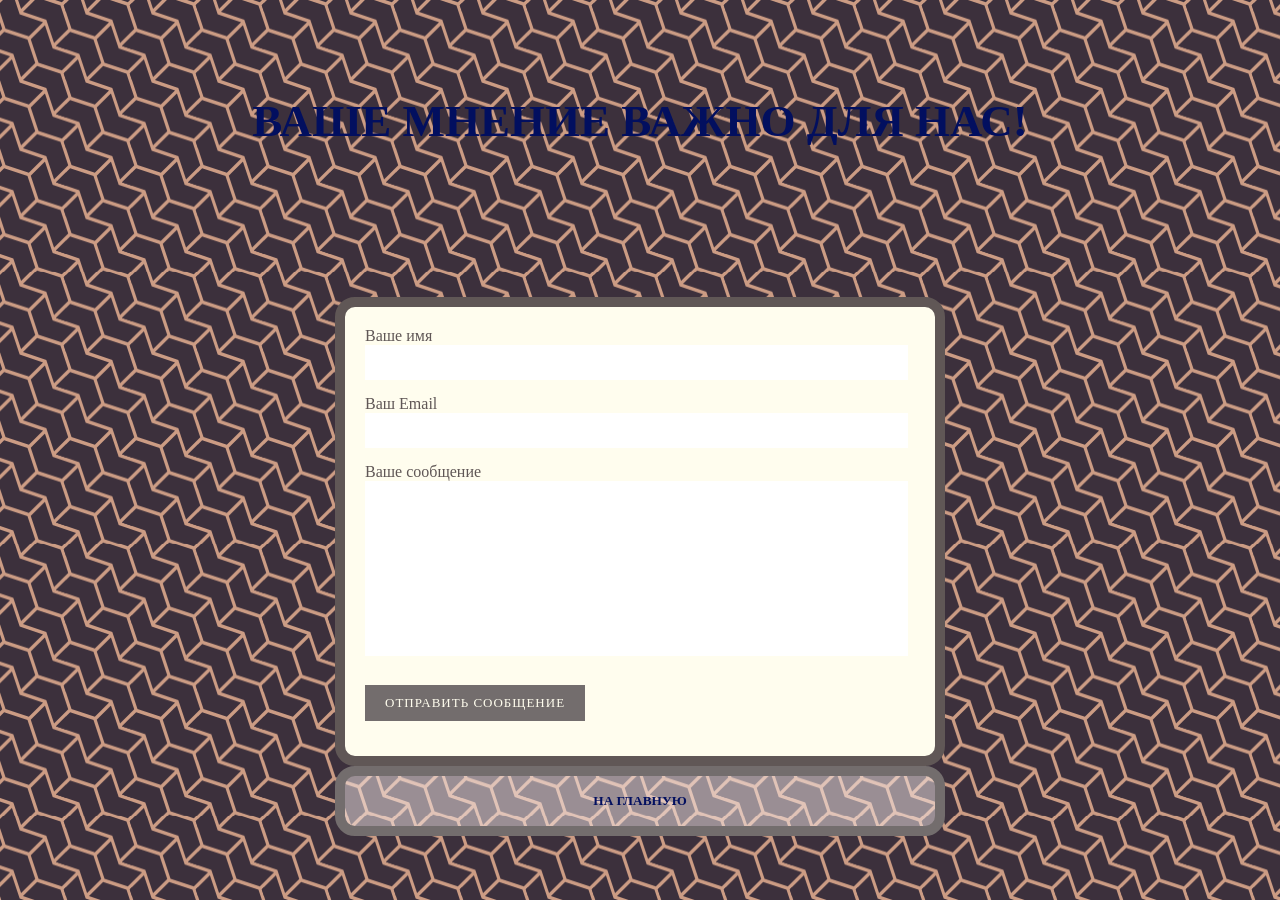
<file: form.html>
<!DOCTYPE html>
<html>
  <head>
    <meta charset="utf-8">
	<title>Укладка тротуарной плитки в Гродно</title>
    <link rel="stylesheet" type="text/css" href="styleform.css" />
  </head>
	<body>
	<div class="content">	
	<h2>ВАШЕ МНЕНИЕ ВАЖНО ДЛЯ НАС!</h2>
	</div>
<form action="" class="postcard">
<div class="form-row">
<label for="name">Ваше имя</label><input type="text" id="name" required>
</div>
<div class="form-row">
<label for="email">Ваш Email</label><input type="email" id="email" required>
</div>
<div class="form-row">
<label for="message">Ваше сообщение</label><textarea rows="5" id="message" required></textarea>
</div>
<div class="form-row">
<input type="submit" value="Отправить сообщение">
</div>
</form>
			<footer>
			<form action="index.html" target="_blank">
			<button>НА ГЛАВНУЮ</button>
			</form>
			</footer>
</body>	
</head>
</html>
</file>
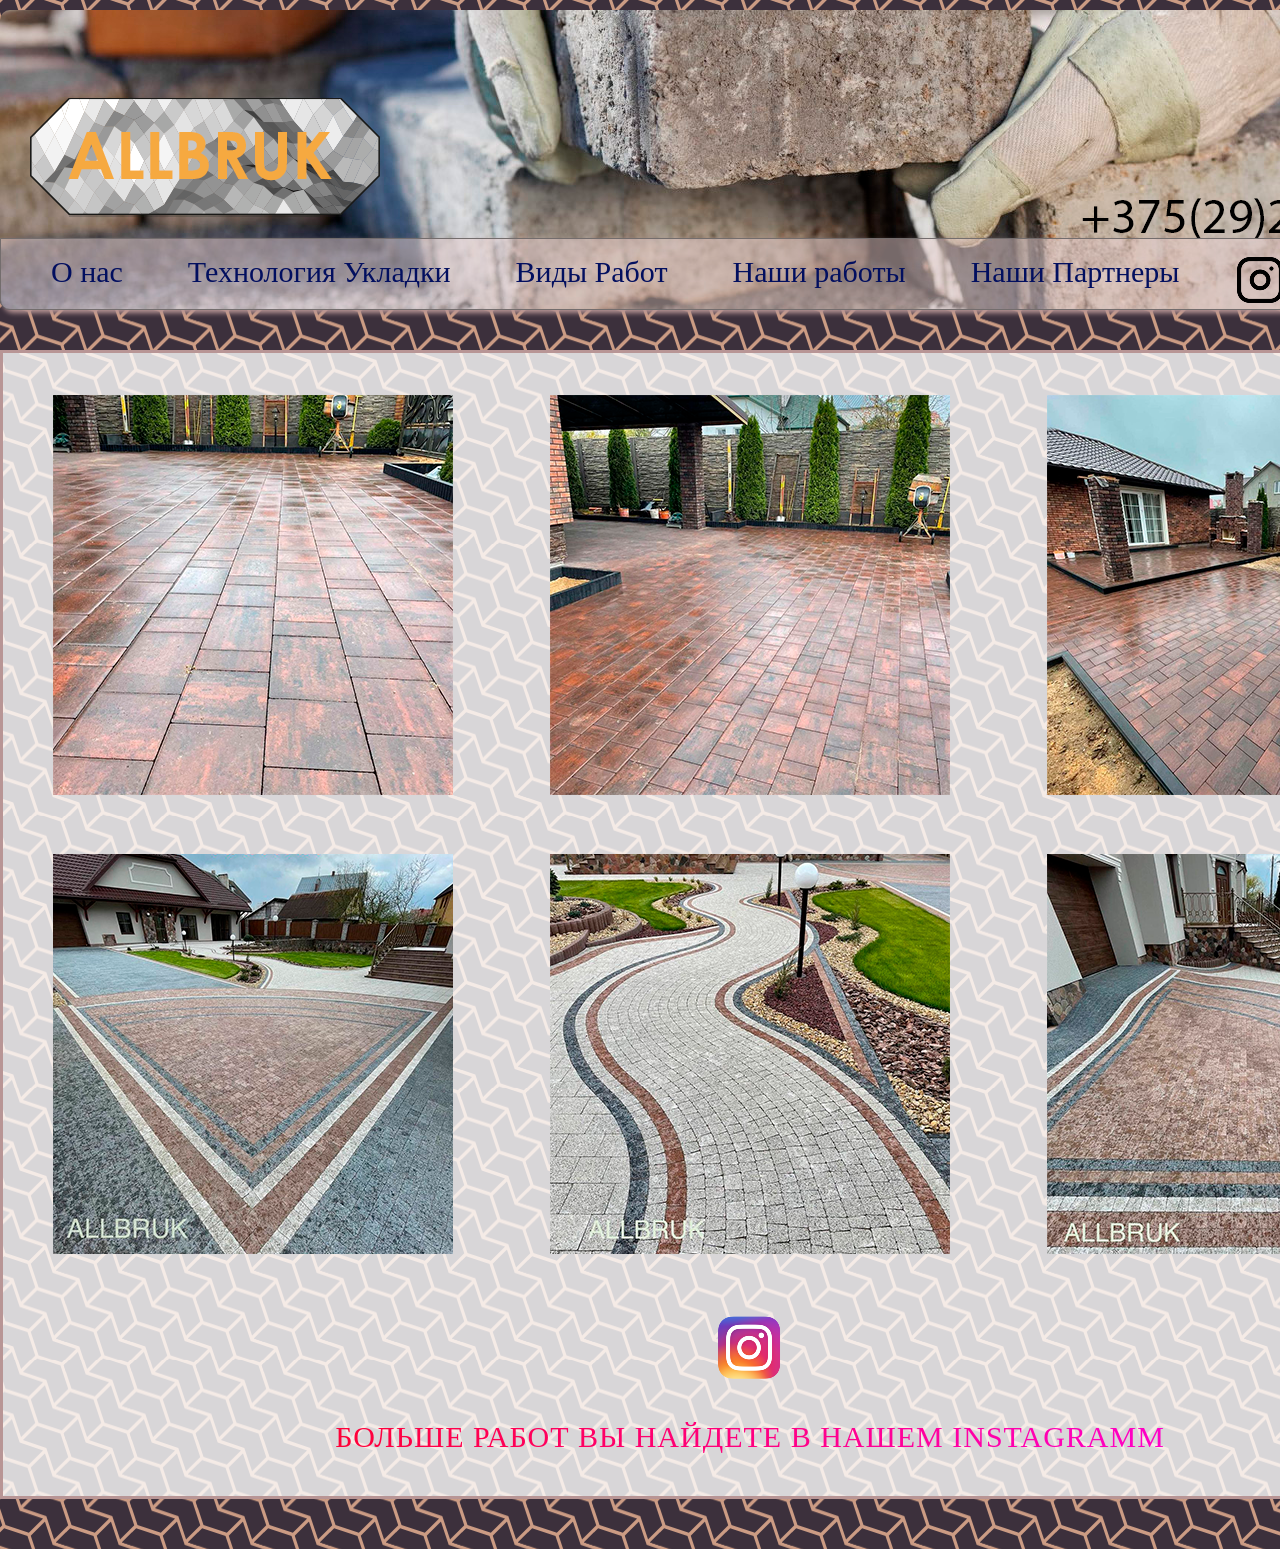
<file: guarantee.html>
<!DOCTYPE html>
<html>
  <head>
<meta charset="utf-8">
	<title>Укладка тротуарной плитки в Гродно</title>
    <link rel="stylesheet" type="text/css" href="style.css" />
  </head>
	<body>
		<div class="wrapper">
			<div class="header">
				<div class="menu">
		         <ul>
                 <li><a href="index.html">О нас</a></li>
                 <li><a href="technology.html">Технология Укладки</a></li>
	             <li><a href="kinds.html">Виды Работ</a></li>	
				 <li><a href="guarantee">Наши работы</a></li>
				 <li><a href="partner.html">Наши Партнеры</a></li>
				 <a href="https://www.instagram.com/plitka_grodno_allbruk/"><img src="pictures/instagramm.png"></a>
	             </ul>
				</div>
				</div>
				<div class="content">
					<div style="height:350px"></div>
					 <table>
						<tbody>
							<tr>
							  <td><img src="pictures/бразец1.png"></td>
							  <td><img src="pictures/образец2.png"></td>
							  <td><img src="pictures/образец3.png"></td>
							</tr> 
							<tr>
							  <td><img src="pictures/образец4.png"></td>
							  <td><img src="pictures/образец5.png"></td>
							  <td><img src="pictures/образец6.png"></td>
							</tr>
							<tr> 
							  <td colspan="3"><a href="https://www.instagram.com/plitka_grodno_allbruk/"><img src="pictures/instagramm1.png"><br><p class="gradient-text">БОЛЬШЕ РАБОТ ВЫ НАЙДЕТЕ В НАШЕМ Instagramm</p></a></td>
							</tr> 
						<tbody>
					</table>
				</div>
		</div>		
	</body>	
</head>
</html>
</file>
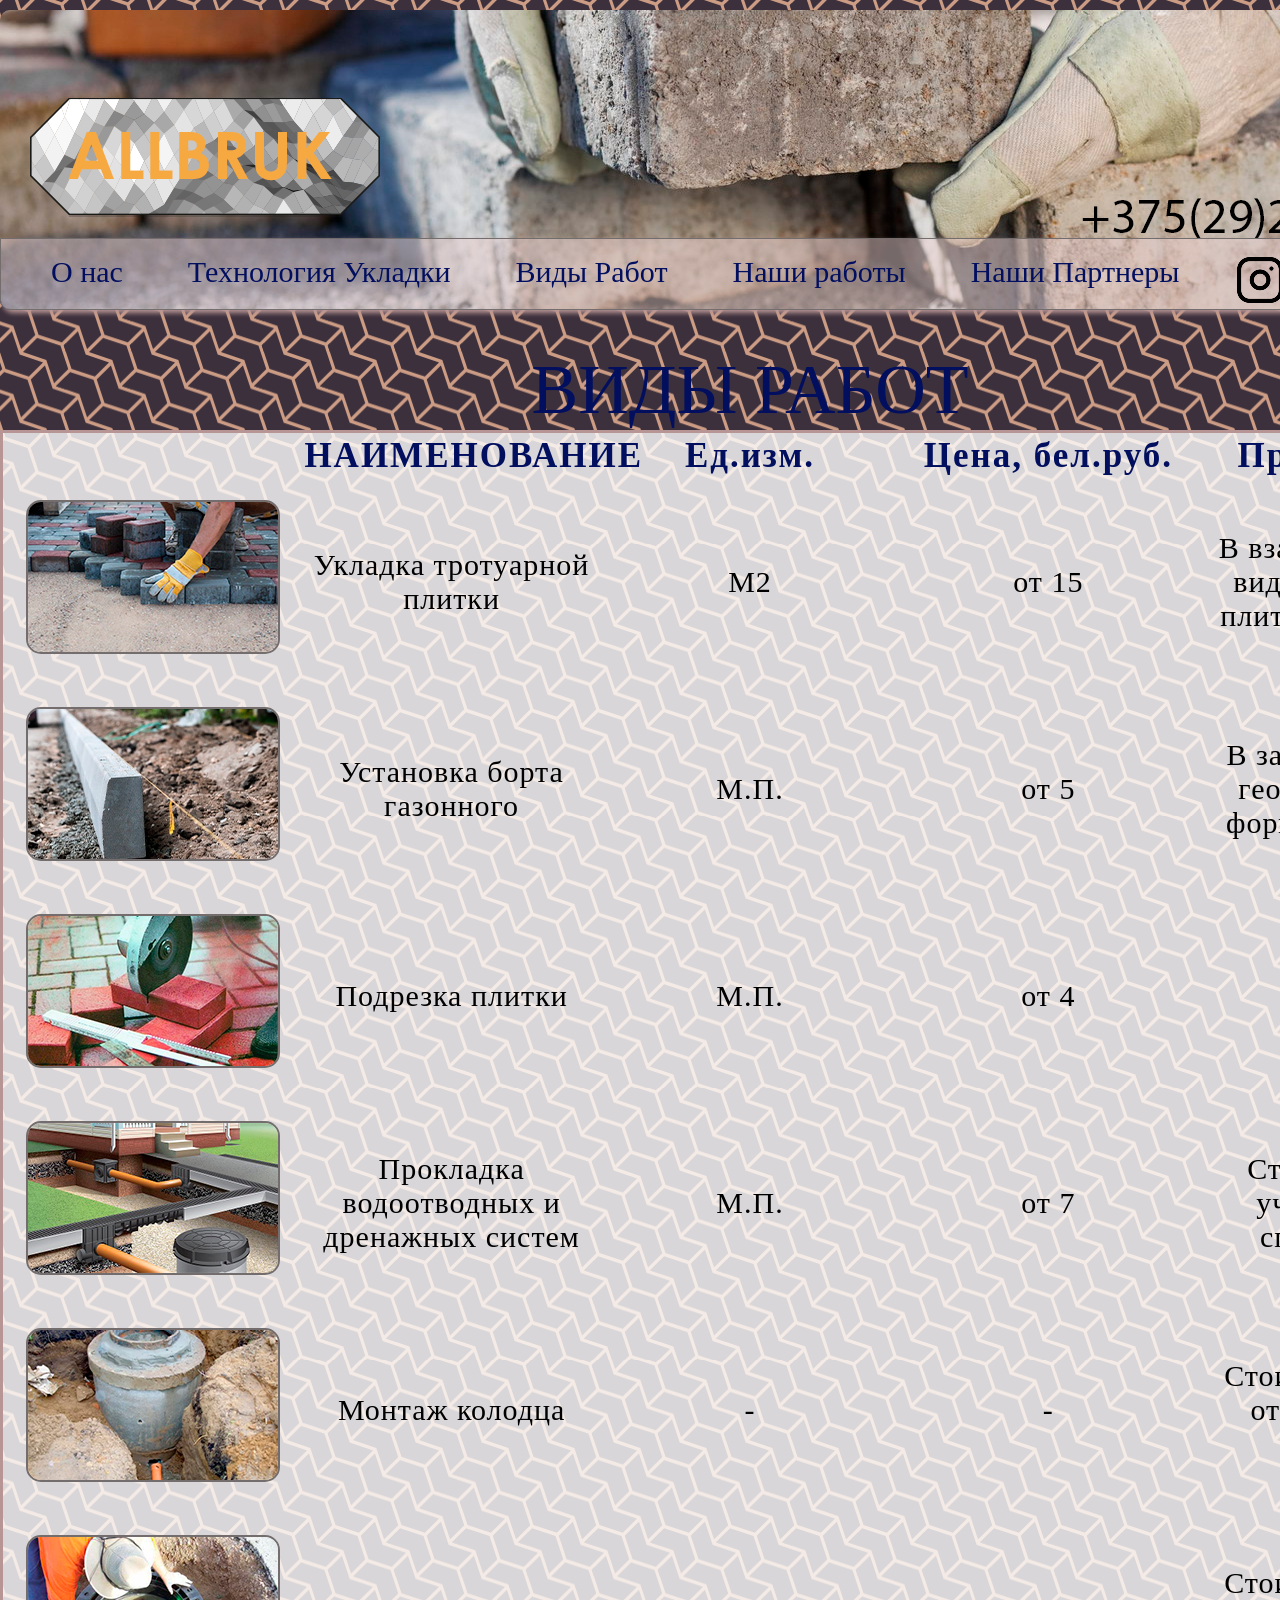
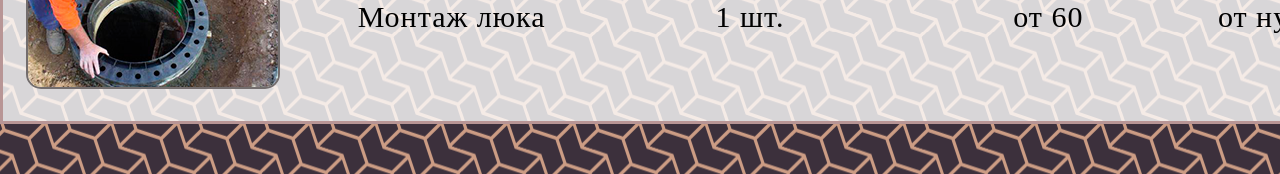
<file: kinds.html>
<!DOCTYPE html>
<html>
  <head>
    <meta charset="utf-8">
	<title>Укладка тротуарной плитки в Гродно</title>
    <link rel="stylesheet" type="text/css" href="style.css" />
  </head>
	<body>
	<div class="wrapper">
			<div class="header">
				<div class="menu">
		         <ul>
                 <li><a href="index.html">О нас</a></li>
                 <li><a href="technology.html">Технология Укладки</a></li>
	             <li><a href="kinds.html">Виды Работ</a></li>	
				 <li><a href="guarantee.html">Наши работы</a></li>
				 <li><a href="partner.html">Наши Партнеры</a></li>
				 <a href="https://www.instagram.com/plitka_grodno_allbruk/"><img src="pictures/instagramm.png"></a>				 
	             </ul>
				</div>
				</div>
				<div class="content">
		   <div style="height:350px"></div>
		        <table>
      <caption>ВИДЫ РАБОТ</caption>
      <thead>
        <tr>
          <th></th>
          <th>НАИМЕНОВАНИЕ</th>
          <th>Ед.изм.</th>
          <th>Цена, бел.руб.</th>
		  <th>Примечание</th>
        </tr>
      </thead>
      <tbody>
        <tr>
          <th><img src="pictures/укладка.png"></th>
          <td>Укладка тротуарной плитки</td>
          <td>M2</td>
          <td>от 15</td>
		  <td>В взависимости от вида тротуарной плитки, раскладки</td>
        </tr>
		<tr>
          <th><img src="pictures/бордюр.png"></th>
          <td>Установка борта газонного</td>
          <td>M.П.</td>
          <td>от 5</td>
		  <td>В зависимости от геометрической формы установки</td>
        </tr>
		<tr>
          <th><img src="pictures/подрезка.png"></th>
          <td>Подрезка плитки</td>
          <td>M.П.</td>
          <td>от 4</td>
		  <td></td>
        </tr>
		<tr>
          <th><img src="pictures/водоотвод.png"></th>
          <td>Прокладка водоотводных и дренажных систем</td>
          <td>M.П.</td>
          <td>от 7</td>
		  <td>Стоимость без учета работы спецтехники</td>
        </tr>
		<tr>
          <th><img src="pictures/колодец.png"></th>
          <td>Монтаж колодца</td>
          <td> - </td>
          <td> - </td>
		  <td>Стоимоть зависит от количесива колец</td>
        </tr>
		<tr>
          <th><img src="pictures/монтажлюка.png"></th>
          <td>Монтаж люка</td>
          <td> 1 шт. </td>
          <td> от 60 </td>
		  <td>Стоимоть зависит от нужного уровня монтажа</td>
        </tr>
		   </div>
</div>	
	
	</body>	
</head>
</html>
</file>
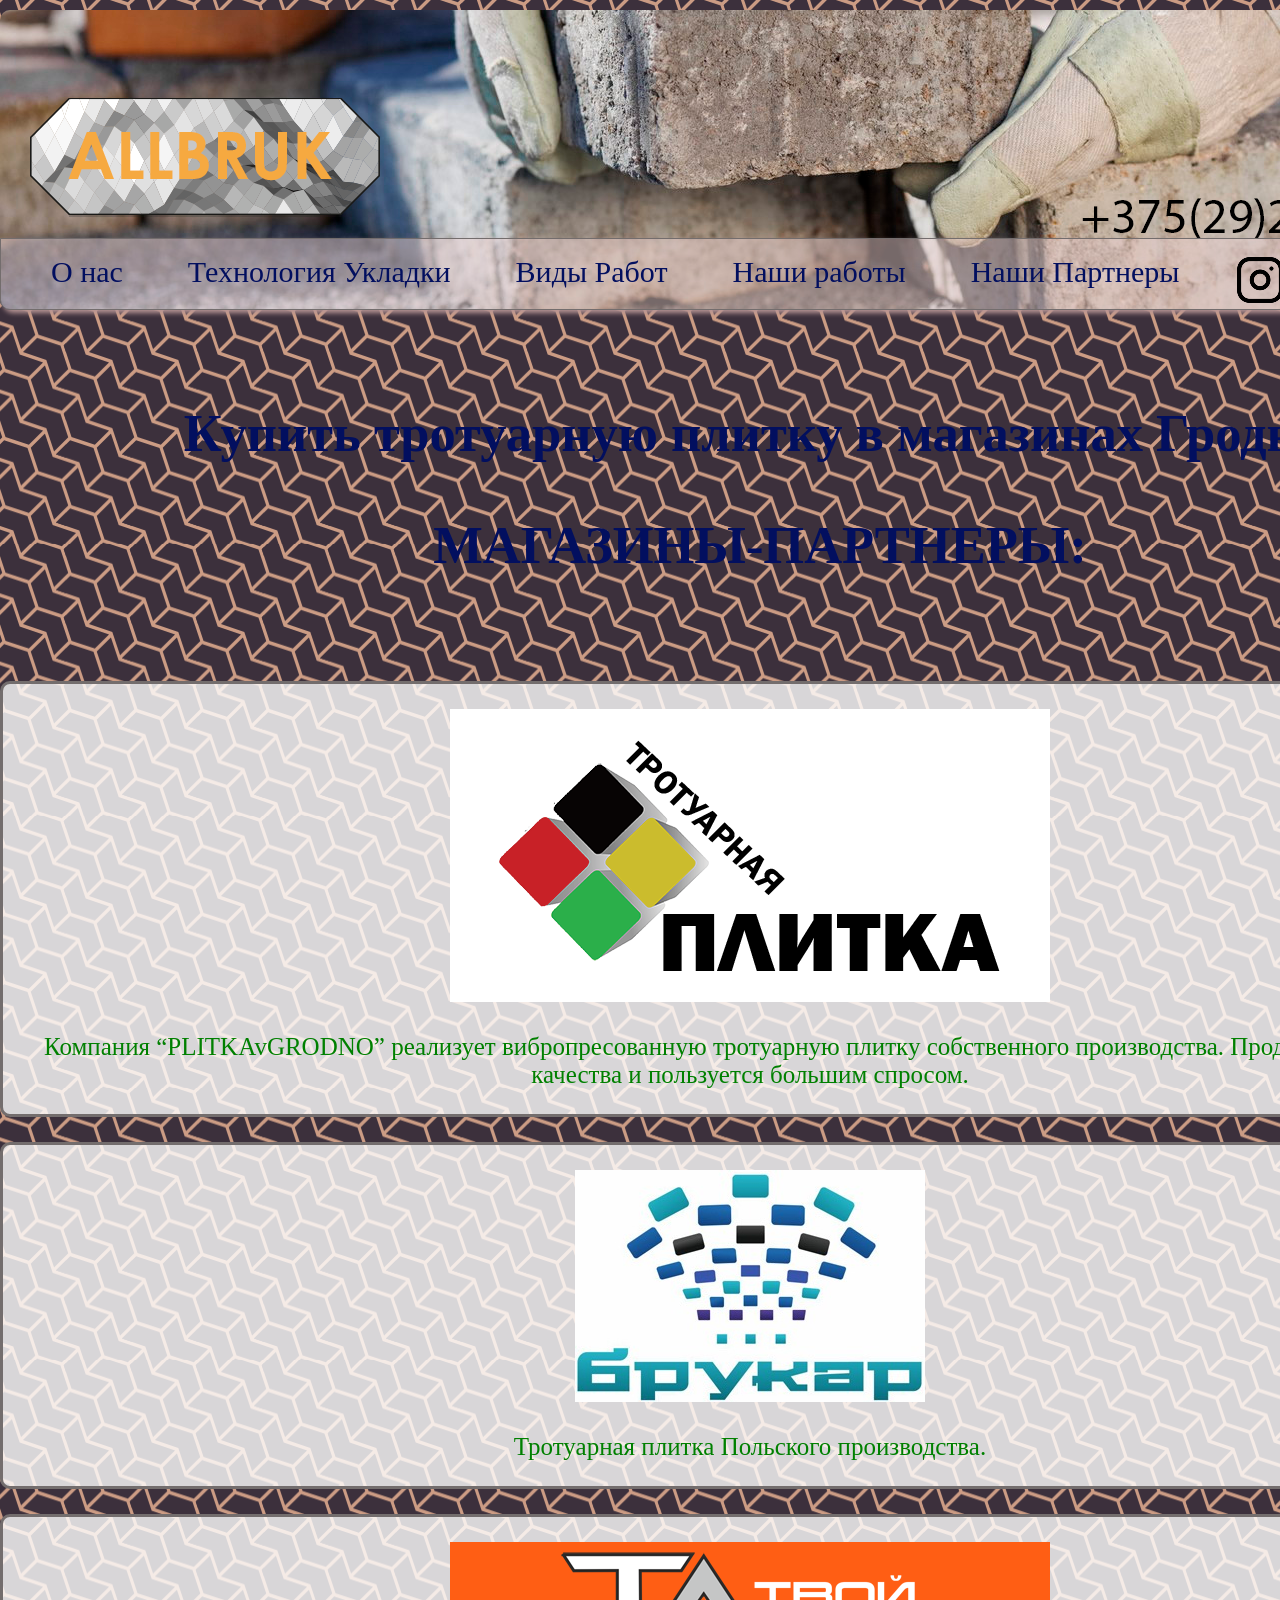
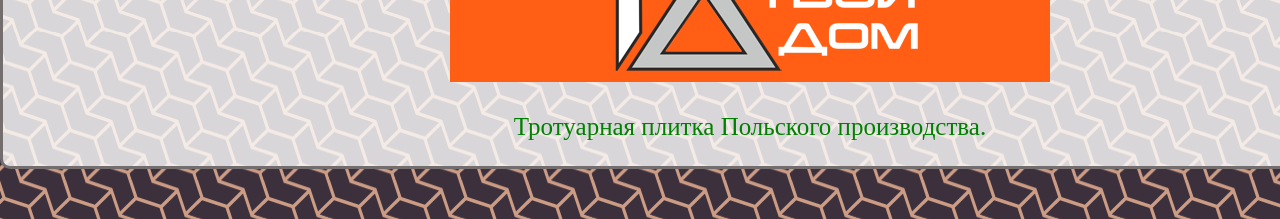
<file: partner.html>
<!DOCTYPE html>
<html>
  <head>
    <meta charset="utf-8">
	<title>Укладка тротуарной плитки в Гродно</title>
    <link rel="stylesheet" type="text/css" href="style.css" />
  </head>
	<body>
		<div class="wrapper">
			<div class="header">
				<div class="menu">
		         <ul>
                 <li><a href="index.html">О нас</a></li>
                 <li><a href="technology.html">Технология Укладки</a></li>
	             <li><a href="kinds.html">Виды Работ</a></li>	
				 <li><a href="guarantee.html">Наши работы</a></li>
				 <li><a href="partner.html">Наши Партнеры</a></li>
				 <a href="https://www.instagram.com/plitka_grodno_allbruk/"><img src="pictures/instagramm.png"></a>
	             </ul>
				</div>
				</div>
				<div class="content">
		   <div style="height:350px"></div>
		   <div class="magazins"><h2><p>Купить тротуарную плитку в магазинах Гродно.<br></p>
		       <p>МАГАЗИНЫ-ПАРТНЕРЫ:</p></h2></div>
		   <div class="partner" >
		   <a href="https://www.plitkavgrodno.by/">
		   <p><img src="pictures/logoostrovok.png"></p>
		   <p>Компания “PLITKAvGRODNO” реализует вибропресованную тротуарную плитку собственного производства. Продукция хорошего качества и пользуется большим спросом.</a></p>
		   </div>
		   <div class="partner" >
		   <a href="https://www.brukar.by/">
		   <p><img src="pictures/logobrukar.jpg"></p>
		   <p>Тротуарная плитка Польского производства.</a></p>
		   </div>
		   <div class="partner" >
		   <a href="http://tdgrodno.by/product-category/trotuarnaya_plitka/">
		   <p><img src="pictures/logovojdom.png"></p>
		   <p>Тротуарная плитка Польского производства.</a></p>
		   </div>
		   </div>	
		</div>
	</body>	
</head>
</html>
</file>
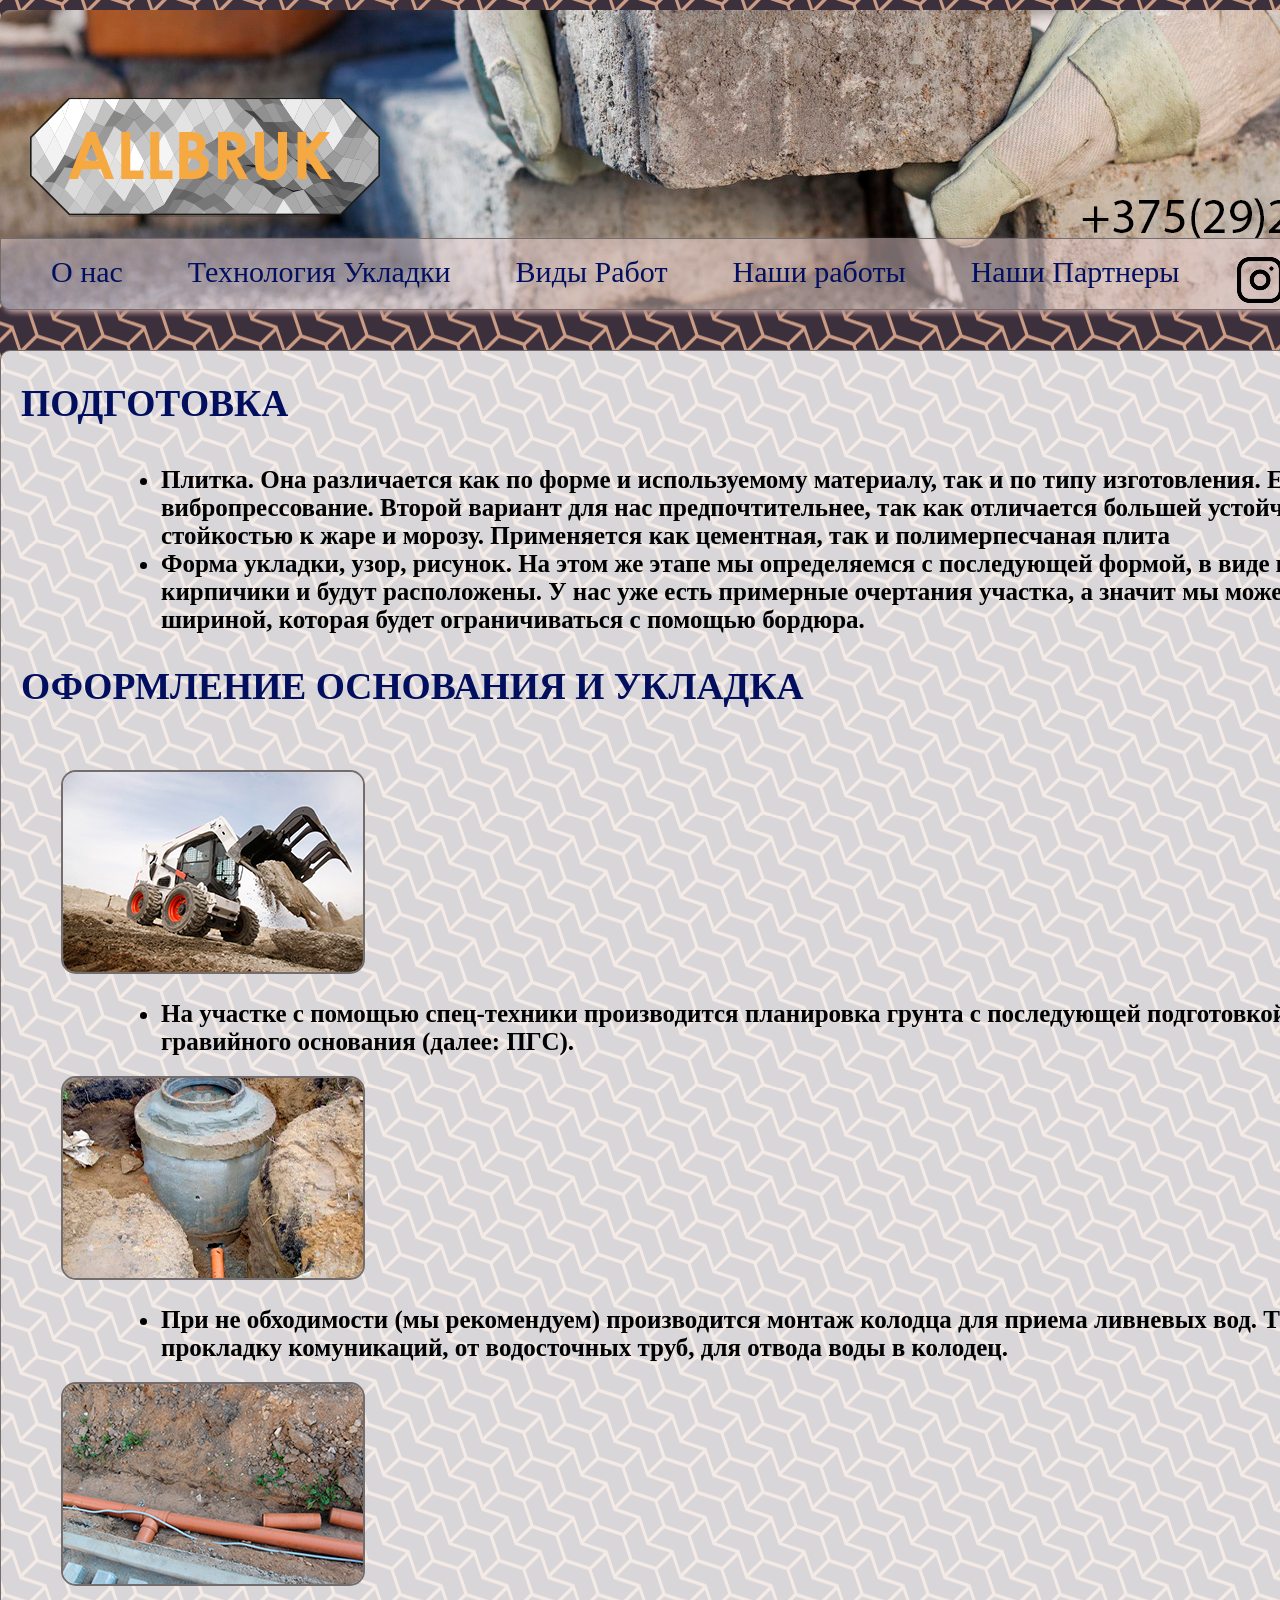
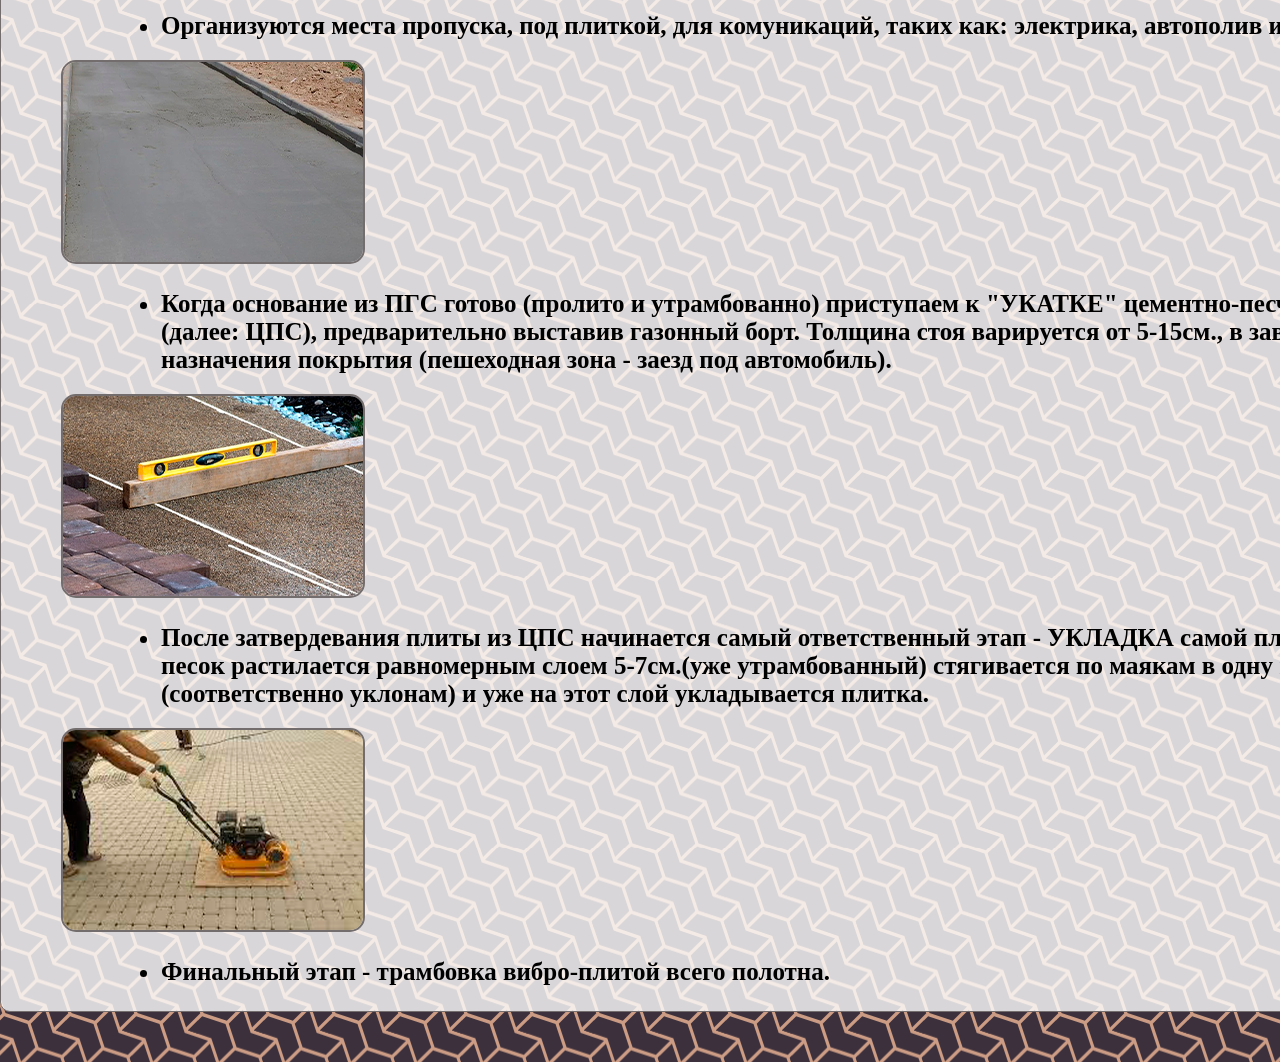
<file: technology.html>
<!DOCTYPE html>
<html>
  <head>
    <meta charset="utf-8">
	<title>Укладка тротуарной плитки в Гродно</title>
    <link rel="stylesheet" type="text/css" href="style.css" />
  </head>
	<body>
	<div class="wrapper">
			<div class="header">
				<div class="menu">
		         <ul>
                 <li><a href="index.html">О нас</a></li>
                 <li><a href="technology.html">Технология Укладки</a></li>
	             <li><a href="kinds.html">Виды Работ</a></li>	
				 <li><a href="guarantee.html">Наши работы</a></li>
				 <li><a href="partner.html">Наши Партнеры</a></li>
				 <a href="https://www.instagram.com/plitka_grodno_allbruk/"><img src="pictures/instagramm.png"></a>
	             </ul>
				</div>
				</div>
				
		   <div style="height:350px"></div>
		   <div class="technology">
		      <h2>ПОДГОТОВКА</h2>
				<ul>
				<li><b>Плитка. Она различается как по форме и используемому материалу, так и по типу изготовления. Есть вибролитье и вибропрессование. Второй вариант для нас предпочтительнее, так как отличается большей устойчивостью, стойкостью к жаре и морозу. Применяется как цементная, так и полимерпесчаная плита</b></li>
				<li><b>Форма укладки, узор, рисунок. На этом же этапе мы определяемся с последующей формой, в виде которой кирпичики и будут расположены. У нас уже есть примерные очертания участка, а значит мы можем определиться с шириной, которая будет ограничиваться с помощью бордюра.</b></li>
				</ul>
				<h2>ОФОРМЛЕНИЕ ОСНОВАНИЯ И УКЛАДКА</h2>
				<ul>
				<img src="pictures/boobcat1.png"><li><b>На участке с помощью спец-техники производится планировка грунта с последующей подготовкой песчано-гравийного основания (далее: ПГС).</b></li>
				<img src="pictures/колодуц.png"><li><b>При не обходимости (мы рекомендуем) производится монтаж колодца для приема ливневых вод.
				Так же производим прокладку комуникаций, от водосточных труб, для отвода воды в колодец.</b></li>
				<img src="pictures/пропуск1.png"><li><b>Организуются места пропуска, под плиткой, для комуникаций, таких как: электрика, автополив и прочее.</b></li>
				<img src="pictures/цпс.png"><li><b>Когда основание из ПГС готово (пролито и утрамбованно) приступаем к "УКАТКЕ" цементно-песчаной смеси (далее: ЦПС), предварительно выставив газонный борт. Толщина стоя варируется от 5-15см., в зависимости от назначения покрытия (пешеходная зона - заезд под автомобиль).</b></li>
				<img src="pictures/песок.png"><li><b>После затвердевания плиты из ЦПС начинается самый ответственный этап - УКЛАДКА самой плитки. Сеянный песок растилается равномерным слоем 5-7см.(уже утрамбованный) стягивается по маякам в одну плоскость (соответственно уклонам) и уже на этот слой укладывается плитка.</b></li>
				<img src="pictures/трамбовка.png"><li><b>Финальный этап - трамбовка вибро-плитой всего полотна.</b></li>
				</ul>
		   </div> 
		</div>
</div>	
	</body>	
</head>
</html>
</file>
<file: styleform.css>
body {
   background: url(pictures/pattern-strip-corners.png);
}
.postcard {
   max-width: 550px;
   margin: 150px auto 0;
   padding: 20px;
   background: #fffdee;
   border: 10px solid ;
   border-radius: 20px;
   font-family: 'Century Gothic';
   color: #605756;
}
.form-row {
   margin-bottom: 15px;
}
.form-row input[type="text"], .form-row input[type="email"], .form-row textarea {
   width: 95%;
   padding: 0 10px;
   line-height: 35px;
   border-width: 0;
   outline: none;
   background-size: 8px 35px;
   font-family: 'Century Gothic';
}
.form-row textarea {
   background-attachment: local;
   background-repeat: repeat;
   resize: none;
}
.form-row input[type="submit"] {
   padding: 10px 20px;
   margin-top: 10px;
   background: #736d6d;
   border-width: 0;
   cursor: pointer;
   outline: none;
   font-family: 'Playfair Display';
   font-size: 13px;
   letter-spacing: 1px;
   color: #fffdee;
   text-transform: uppercase;
   transition: 1s cubic-bezier(.165, .84, .44, 1);
}
.form-row input[type=submit]:hover {
   background: #731c1c;
}
footer {
	margin: auto;
	border: none;
	text-align:center;
}

button {
	background-color: rgba(247, 235, 235, 0.5);
	font-family: "Century Gothic";
	width: 610px;
	height: 70px;
	text-decoration: none;
	color: #020f5f;
	font-weight: 700;
	border-radius: 20px;
	-moz-border-radius: 20px;
	-webkit-border-radius: 20px;
	border: 10px solid #736d6d;
}
button:hover {
    background-color: white;
	border: 10px solid #731c1c;	
}
.content {
	 color: #020f5f;
	 font: 30px "Century Gothic";
	 text-align: center;
	 padding: 50px 0px 0px 0px;
}
</file>
<file: style.css>
body{
	background: url(pictures/pattern-strip-corners.png);
	margin: 0;
	padding: 0;
	overflow: auto;
}
.wrapper{
	margin: 0 auto;
	overflow: hidden;
	width: 1500px;
	margin-bottom: 50px;
}
.header{
	margin-top: 10px;
	position: fixed;
	background: url(pictures/хеад.png);
	border-radius: 10px;
	width: 1500px;
	height: 300px;
}
.menu{
	margin: 0 auto;
	overflow: hidden;
	width: 1498px;
	height: 70px;
	background-color: rgba(235, 209, 209, 0.5);
	margin-top: 228px;
	border-radius: 0px 0px 10px 10px;
	-moz-border-radius: 0px 0px 10px 10px;
	-webkit-border-radius: 0px 0px 10px 10px;
	border: 1px solid #736d6d;
	box-shadow: 3px 3px 5px 0px #b89595;
}
.menu ul li{
	list-style: none;
	float: left;
	padding: 0px 55px 0px 10px;
}

.menu ul li a{
	font: 30px "Century Gothic";
	color: #020f5f;
	text-decoration: none;	
}

.menu ul li a:hover{
	text-decoration: underline;
}
.about{
	background-color: rgba(255, 255, 255, 0.8);
	border-radius: 10px 10px 0px 0px;
	-moz-border-radius: 10px 10px 0px 0px;
	-webkit-border-radius: 10px 10px 0px 0px;
	border: 1px solid #b89595;
	margin-top: 40px;
	font-size: 35px;
	text-align:center;

}
.mainbox {
background-color: white;
border-radius: none;
}

h2{
	padding-left: 20px;
	padding-bottom: 10px;
	font: 35px;
	color: #020f5f;
}
.technology ul img{
	margin: 20px;
	border-radius: 15px;
	-moz-border-radius: 15px;
	-webkit-border-radius: 15px;
	border: 2px solid #736d6d;
}
tr th img{
	margin: 20px;
	border-radius: 15px;
	-moz-border-radius: 15px;
	-webkit-border-radius: 15px;
	border: 2px solid #736d6d;
}
	
.description{
	background-color: rgba(255, 255, 255, 0.8);
	border-radius: 0px 0px 10px 10px;
	-moz-border-radius: 0px 0px 10px 10px;
	-webkit-border-radius: 0px 0px 10px 10px;
	border: 1px solid #b89595;
	text-align:center;
	font: 25px "Century Gothic";
}
.technology{
	background-color: rgba(255, 255, 255, 0.8);
	font: 25px "Century Gothic";
	border-radius: 10px;
	-moz-border-radius: 10px;
	-webkit-border-radius: 10px;
	border: 1px solid #736d6d;
}

caption {
	 border: 0 solid;
	 width: 1498px;
	 color: #020f5f;
	 font: 70px "Century Gothic";
	 margin: 0 auto;
	
 }
 table {
	background-color: rgba(255, 255, 255, 0.8);
	 table-layout: fixed;
	 width: 1500px;
	 border: 3px solid #b89595;
	 border-radius: 0px;
	-moz-border-radius: 0px;
	-webkit-border-radius: 0px;
 }
 th {
	 letter-spacing: 2px;
	 font: 35px "Century Gothic";
	 color: #020f5f;
	 font-weight: 700;
 }
 
 td {
	 letter-spacing: 1px;
	 font-size:30px;
	 padding: 10px;
 }
 
 tbody td {
	 text-align: center;
 }
.technology ul li {
	margin-left: 120px;
}
.partner {
	background-color: rgba(255, 255, 255, 0.8);
	font: 25px "Century Gothic";
	border-radius: 10px;
	-moz-border-radius: 10px;
	-webkit-border-radius: 10px;
	border: 3px solid #736d6d;
	color: #020f5f;
	text-align: center;
	margin-top: 25px;
}
.height div p {
	letter-spacing: 2px;
	 font: 35px "Century Gothic";
	 color: #020f5f;
	 font-weight: 700;
	 text-align: center;
}
.partner a {
	text-decoration: none;
	color: green;
	
}
.partner:hover {
	background-color: rgba(247, 235, 235, 0.5);
	font: 25px "Century Gothic";
	border-radius: 10px;
	-moz-border-radius: 10px;
	-webkit-border-radius: 10px;
	border: 3px solid #731c1c;
}

table tbody tr td img {
	margin-top: 30px;
}
.gradient-text {
  font-family: "Century Gothic";
  font-size: 30px;
  text-transform: uppercase;
  background: linear-gradient(to right, red, fuchsia);
  -webkit-background-clip: text;
  -webkit-text-fill-color: transparent;
  margin-bottom: 30px;
}
.magazins {
	border: none;
	margin-top: 40px;
	font-size: 35px;
	text-align:center;
}
footer {
	width: 1498px;
	height: 70px;
	border: none;
	margin-top: 40px;
	text-align:center;
}

button {
	background-color: rgba(247, 235, 235, 0.5);
	font-family: "Century Gothic";
	width: 200px;
	height: 70px;
	text-decoration: none;
	color: #020f5f;
	font-weight: 700;
	border-radius: 10px;
	-moz-border-radius: 10px;
	-webkit-border-radius: 10px;
	border: 3px solid #736d6d;
}
button:hover {
    background-color: white;
	border: 3px solid #731c1c;	
}
a {
	text-decoration: none;
}
</file>
